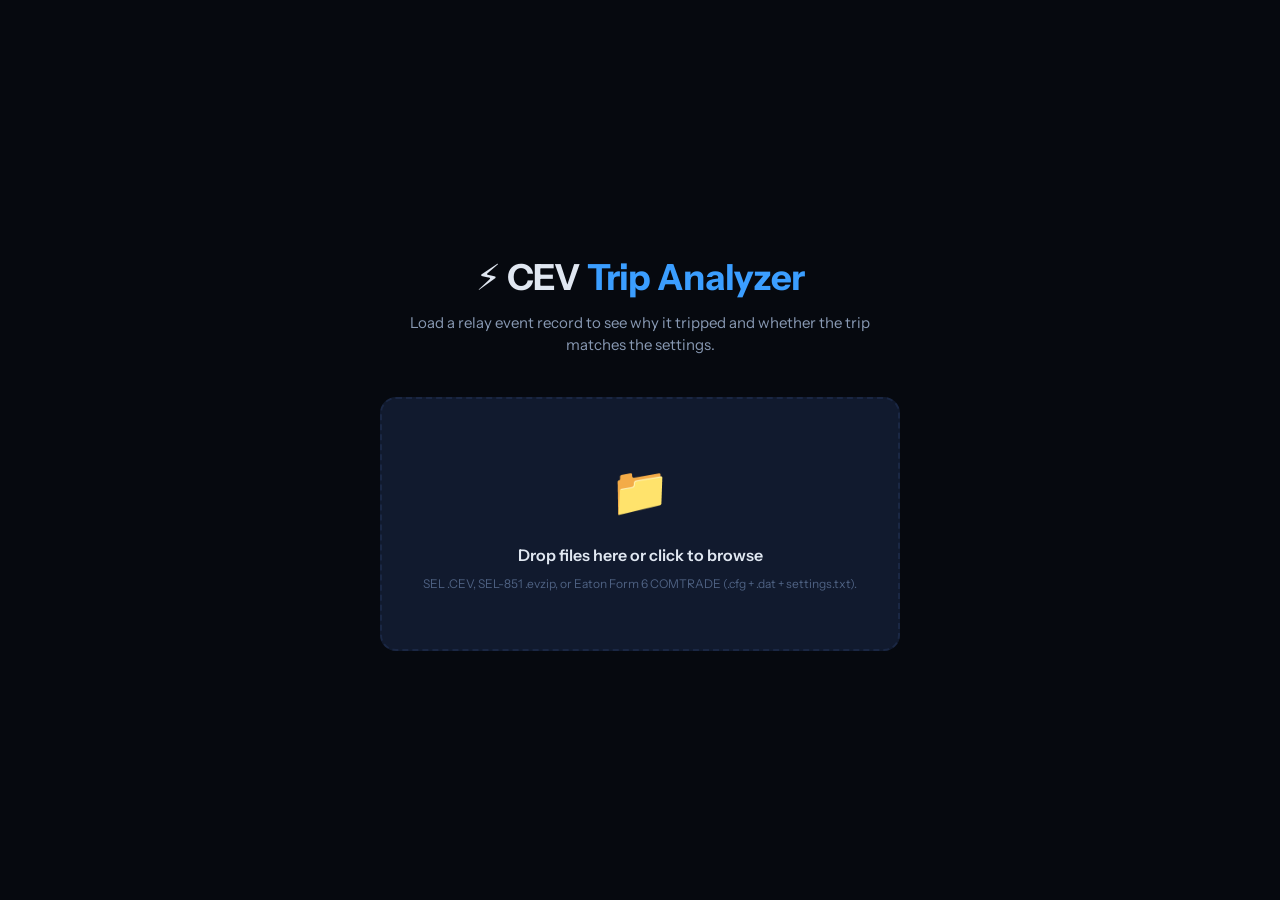
<file: index.html>
<!DOCTYPE html>
<html lang="en">
<head>
<meta charset="UTF-8">
<meta name="viewport" content="width=device-width, initial-scale=1.0">
<title>CEV Trip Analyzer</title>
<link href="https://fonts.googleapis.com/css2?family=DM+Mono:wght@300;400;500&family=Instrument+Sans:wght@400;500;600;700&display=swap" rel="stylesheet">
<link rel="stylesheet" href="css/styles.css?v=2026-10-28a">
</head>
<body>

<!-- Full-window drop overlay: shown for the entire duration of any file drag, no matter
     where over the page the cursor is. Catches drops that miss the drop-zone box. -->
<div id="drop-overlay">
  <div class="drop-overlay-inner">
    <div class="drop-overlay-icon">📂</div>
    <div class="drop-overlay-text">Drop anywhere to load</div>
    <div class="drop-overlay-sub">Analysis starts automatically</div>
  </div>
</div>

<!-- Upload Screen -->
<div id="upload-screen">
  <h1>⚡ CEV <span>Trip Analyzer</span></h1>
  <p class="subtitle">Load a relay event record to see why it tripped and whether the trip matches the settings.</p>
  <div class="drop-zone" id="dropZone">
    <div class="drop-icon">📁</div>
    <div class="drop-label">Drop files here or click to browse</div>
    <div class="drop-hint">SEL .CEV, SEL-851 .evzip, or Eaton Form 6 COMTRADE (.cfg + .dat + settings.txt).</div>
  </div>
  <input type="file" id="fileInput" accept=".cev,.CEV,.txt,.evzip,.EVZIP,.zip,.ZIP,.cfg,.CFG,.dat,.DAT,.hdr,.HDR" style="display:none" multiple>
  <div id="errorMsg" class="error-msg" style="display:none"></div>
  <button id="errorReportLink" class="btn btn-bug" style="display:none;margin:12px auto 0;" onclick="openBugReport()">🐞 Report this problem</button>
</div>

<!-- Analysis Screen -->
<div id="analysis-screen">
  <div class="top-bar">
    <div class="top-bar-left">
      <span class="logo">⚡</span>
      <div>
        <div class="top-bar-title">CEV Trip Analyzer</div>
        <div class="top-bar-meta" id="topBarMeta"></div>
      </div>
    </div>
    <div class="top-bar-right">
      <div style="text-align:right">
        <div id="topBarTimestamp" style="font-size:12px;color:var(--text-dim)"></div>
        <div id="topBarRatios" style="font-size:10px;color:var(--text-muted)"></div>
        <div id="topBarVPri" style="font-size:13px;font-weight:700;color:#5ac8fa"></div>
      </div>
      <button class="btn btn-bug" onclick="openBugReport()">🐞 Report a bug</button>
      <button class="btn" id="settingsBtn" style="display:none" onclick="openRelaySettings()" title="Open the relay settings from this record in a separate window, laid out as in SynchroWAVe">⚙️ Settings</button>
      <button class="btn" onclick="startTour()" title="Walk through how to read an event">Tour</button>
      <button class="btn" onclick="toggleHelp(true)">Help</button>
      <button class="btn" onclick="resetApp()">New Files</button>
    </div>
  </div>

  <!-- Bit detail modal — opened by clicking any relay-bit label -->
  <div id="bitModal" class="help-overlay" style="display:none" onclick="if(event.target===this) hideBitDetail()">
    <div class="help-modal" style="width:min(97vw, 1500px); max-width:none;">
      <div class="help-modal-header">
        <span id="bitModalTitle">Relay Bit</span>
        <button class="btn" onclick="hideBitDetail()">Close</button>
      </div>
      <div class="help-modal-body" id="bitModalBody"></div>
    </div>
  </div>

  <!-- Help modal -->
  <div id="helpModal" class="help-overlay" style="display:none" onclick="if(event.target===this) toggleHelp(false)">
    <div class="help-modal">
      <div class="help-modal-header">
        <span>How to Read This Tool</span>
        <button class="btn" onclick="toggleHelp(false)">Close</button>
      </div>
      <div class="help-tab-bar">
        <button class="help-tab active" data-helptab="quickstart" onclick="setHelpTab('quickstart')">&#129517; Quick Start</button>
        <button class="help-tab" data-helptab="diagram" onclick="setHelpTab('diagram')">&#129513; Logic Diagram</button>
        <button class="help-tab" data-helptab="tabs" onclick="setHelpTab('tabs')">&#128209; Analysis Tabs</button>
        <button class="help-tab" data-helptab="seq" onclick="setHelpTab('seq')">&#9889; Sequence Components</button>
        <button class="help-tab" data-helptab="faq" onclick="setHelpTab('faq')">&#10067; FAQ</button>
      </div>
      <div class="help-modal-body">

        <!-- ── Quick Start ── -->
        <div class="help-tab-panel active" id="helptab-quickstart">
          <p style="color:var(--text-muted);font-style:italic;">Results come from the relay's own record and settings.
          Confirm against the diagram and tabs before acting.</p>
          <p><button class="btn" onclick="startTour()">&#9654; Take the guided tour</button></p>
          <h3>Reading an event</h3>
          <ol>
            <li><b>Headline</b> — the likely trip cause.</li>
            <li><b>Logic diagram</b> — the trip path and any AND conditions.</li>
            <li><b>Flags</b> — easy-to-misread cases (internal-logic trip, breaker already open, failed VT/CT channel).</li>
            <li><b>Charts</b> — all share one time axis; trip and trigger markers line up.</li>
          </ol>
          <h3>Chart controls</h3>
          <ul>
            <li><b>Scroll</b> to zoom (all charts together).</li>
            <li><b>Click or drag</b> to place the cursor and read values on every chart.</li>
            <li><b>Drag</b> empty space to pan when zoomed. <b>Double-click</b> to reset.</li>
          </ul>
        </div>

        <!-- ── Logic Diagram ── -->
        <div class="help-tab-panel" id="helptab-diagram">
          <p>Reads left (first condition) to right (trip command).</p>
          <ul>
            <li><b>Green box</b> — true at the trip.</li>
            <li><b>Grey box</b> — false at the trip; shown only when needed to explain the result.</li>
            <li><b>Thick accent border</b> — an internal SV logic/timer variable. Hover for its equation; click for detail.</li>
            <li><b>Vertical bar across the input lines</b> — AND: all had to be true together.</li>
            <li><b>Lines that join and merge into one</b> — OR: one was enough. Paths that didn't happen are hidden.</li>
            <li><b>NOT / R_TRIG / F_TRIG</b> — negated, or counts only on the rising/falling edge.</li>
            <li><b>Red box on the right</b> — the trip command. A note below counts other trip conditions not involved.</li>
          </ul>
        </div>

        <!-- ── Analysis Tabs ── -->
        <div class="help-tab-panel" id="helptab-tabs">
          <h3>Start here</h3>
          <ul>
            <li><b>&#128737;&#65039; Protection</b> — overcurrent pickup, measured value, and multiple of pickup.</li>
            <li><b>&#129658; Diagnostics</b> — close readiness, close attempt, and sequence voltage vs. sequence current checks (CT wiring, grounding, open phase).</li>
            <li><b>&#128260; Reclosing</b> — whether the device comes back by itself, and what it waits on.</li>
            <li><b>&#128205; Event Timeline</b> — every bit change, in order, labeled.</li>
          </ul>
          <h3>Reference</h3>
          <ul>
            <li><b>&#128268; Voltages</b> — pre-fault vs. fault voltage, and voltage-element pickups vs. measured.</li>
            <li><b>&#12336;&#65039; Currents</b> — pre-fault vs. fault current per channel.</li>
            <li><b>&#128279; SV Logic</b> — SV timers/variables in the trip equation, with delays.</li>
            <li><b>&#128202; Frequency</b> — frequency-element pickups vs. measured.</li>
            <li><b>&#128203; Equations</b> — raw SELogic trip, fault, and reclose equations.</li>
          </ul>
          <h3>Settings window</h3>
          <p><b>&#9881;&#65039; Settings</b> in the top bar opens every relay setting in the record in its own window, by class and heading as in SynchroWAVe. Click an equation term to go to its setting.</p>
        </div>

        <!-- ── Sequence Components ── -->
        <div class="help-tab-panel" id="helptab-seq">
          <div id="seqExplainerSection"></div>
          <p>Sequence quantities are calculated from all three phases to show imbalance.</p>
          <ul>
            <li><b>Positive-sequence</b> — the normal, balanced part. A healthy system is almost all positive-sequence.</li>
            <li><b>Negative-sequence (V2, I2)</b> — imbalance between phases: single-phase fault, open conductor, blown fuse, or unbalanced load.</li>
            <li><b>Zero-sequence (3V0, 3I0)</b> — a component common to all three phases; points to a ground fault or neutral shift.</li>
          </ul>
          <div style="margin:14px 0;">
          <svg viewBox="0 0 560 508" style="width:100%;max-width:560px;background:var(--bg2);border-radius:8px;">
    <text x="10" y="18" font-size="11" fill="var(--text-dim)" font-weight="600">BALANCED — equal and evenly spaced; VA+VB+VC = 0</text>
    <g transform="translate(10,26)">
    <line x1="0" y1="45" x2="520" y2="45" stroke="var(--card-border)" stroke-width="1"/>
    <polyline points="0.0,45.0 6.5,39.5 13.0,34.2 19.5,29.1 26.0,24.4 32.5,20.3 39.0,16.7 45.5,13.8 52.0,11.7 58.5,10.4 65.0,10.0 71.5,10.4 78.0,11.7 84.5,13.8 91.0,16.7 97.5,20.3 104.0,24.4 110.5,29.1 117.0,34.2 123.5,39.5 130.0,45.0 136.5,50.5 143.0,55.8 149.5,60.9 156.0,65.6 162.5,69.7 169.0,73.3 175.5,76.2 182.0,78.3 188.5,79.6 195.0,80.0 201.5,79.6 208.0,78.3 214.5,76.2 221.0,73.3 227.5,69.7 234.0,65.6 240.5,60.9 247.0,55.8 253.5,50.5 260.0,45.0 266.5,39.5 273.0,34.2 279.5,29.1 286.0,24.4 292.5,20.3 299.0,16.7 305.5,13.8 312.0,11.7 318.5,10.4 325.0,10.0 331.5,10.4 338.0,11.7 344.5,13.8 351.0,16.7 357.5,20.3 364.0,24.4 370.5,29.1 377.0,34.2 383.5,39.5 390.0,45.0 396.5,50.5 403.0,55.8 409.5,60.9 416.0,65.6 422.5,69.7 429.0,73.3 435.5,76.2 442.0,78.3 448.5,79.6 455.0,80.0 461.5,79.6 468.0,78.3 474.5,76.2 481.0,73.3 487.5,69.7 494.0,65.6 500.5,60.9 507.0,55.8 513.5,50.5 520.0,45.0" fill="none" stroke="#ef4444" stroke-width="1.8"/>
    <polyline points="0.0,75.3 6.5,77.7 13.0,79.2 19.5,80.0 26.0,79.8 32.5,78.8 39.0,77.0 45.5,74.4 52.0,71.0 58.5,67.0 65.0,62.5 71.5,57.5 78.0,52.3 84.5,46.8 91.0,41.3 97.5,35.9 104.0,30.8 110.5,25.9 117.0,21.6 123.5,17.8 130.0,14.7 136.5,12.3 143.0,10.8 149.5,10.0 156.0,10.2 162.5,11.2 169.0,13.0 175.5,15.6 182.0,19.0 188.5,23.0 195.0,27.5 201.5,32.5 208.0,37.7 214.5,43.2 221.0,48.7 227.5,54.1 234.0,59.2 240.5,64.1 247.0,68.4 253.5,72.2 260.0,75.3 266.5,77.7 273.0,79.2 279.5,80.0 286.0,79.8 292.5,78.8 299.0,77.0 305.5,74.4 312.0,71.0 318.5,67.0 325.0,62.5 331.5,57.5 338.0,52.3 344.5,46.8 351.0,41.3 357.5,35.9 364.0,30.8 370.5,25.9 377.0,21.6 383.5,17.8 390.0,14.7 396.5,12.3 403.0,10.8 409.5,10.0 416.0,10.2 422.5,11.2 429.0,13.0 435.5,15.6 442.0,19.0 448.5,23.0 455.0,27.5 461.5,32.5 468.0,37.7 474.5,43.2 481.0,48.7 487.5,54.1 494.0,59.2 500.5,64.1 507.0,68.4 513.5,72.2 520.0,75.3" fill="none" stroke="#3b82f6" stroke-width="1.8"/>
    <polyline points="0.0,14.7 6.5,17.8 13.0,21.6 19.5,25.9 26.0,30.8 32.5,35.9 39.0,41.3 45.5,46.8 52.0,52.3 58.5,57.5 65.0,62.5 71.5,67.0 78.0,71.0 84.5,74.4 91.0,77.0 97.5,78.8 104.0,79.8 110.5,80.0 117.0,79.2 123.5,77.7 130.0,75.3 136.5,72.2 143.0,68.4 149.5,64.1 156.0,59.2 162.5,54.1 169.0,48.7 175.5,43.2 182.0,37.7 188.5,32.5 195.0,27.5 201.5,23.0 208.0,19.0 214.5,15.6 221.0,13.0 227.5,11.2 234.0,10.2 240.5,10.0 247.0,10.8 253.5,12.3 260.0,14.7 266.5,17.8 273.0,21.6 279.5,25.9 286.0,30.8 292.5,35.9 299.0,41.3 305.5,46.8 312.0,52.3 318.5,57.5 325.0,62.5 331.5,67.0 338.0,71.0 344.5,74.4 351.0,77.0 357.5,78.8 364.0,79.8 370.5,80.0 377.0,79.2 383.5,77.7 390.0,75.3 396.5,72.2 403.0,68.4 409.5,64.1 416.0,59.2 422.5,54.1 429.0,48.7 435.5,43.2 442.0,37.7 448.5,32.5 455.0,27.5 461.5,23.0 468.0,19.0 474.5,15.6 481.0,13.0 487.5,11.2 494.0,10.2 500.5,10.0 507.0,10.8 513.5,12.3 520.0,14.7" fill="none" stroke="#22c55e" stroke-width="1.8"/>
    </g>
    <text x="10" y="146" font-size="11" fill="var(--text-dim)" font-weight="600">UNBALANCED — one phase sags</text>
    <g transform="translate(10,154)">
    <line x1="0" y1="45" x2="520" y2="45" stroke="var(--card-border)" stroke-width="1"/>
    <polyline points="0.0,45.0 6.5,42.7 13.0,40.4 19.5,38.2 26.0,36.2 32.5,34.4 39.0,32.9 45.5,31.6 52.0,30.7 58.5,30.2 65.0,30.0 71.5,30.2 78.0,30.7 84.5,31.6 91.0,32.9 97.5,34.4 104.0,36.2 110.5,38.2 117.0,40.4 123.5,42.7 130.0,45.0 136.5,47.3 143.0,49.6 149.5,51.8 156.0,53.8 162.5,55.6 169.0,57.1 175.5,58.4 182.0,59.3 188.5,59.8 195.0,60.0 201.5,59.8 208.0,59.3 214.5,58.4 221.0,57.1 227.5,55.6 234.0,53.8 240.5,51.8 247.0,49.6 253.5,47.3 260.0,45.0 266.5,42.7 273.0,40.4 279.5,38.2 286.0,36.2 292.5,34.4 299.0,32.9 305.5,31.6 312.0,30.7 318.5,30.2 325.0,30.0 331.5,30.2 338.0,30.7 344.5,31.6 351.0,32.9 357.5,34.4 364.0,36.2 370.5,38.2 377.0,40.4 383.5,42.7 390.0,45.0 396.5,47.3 403.0,49.6 409.5,51.8 416.0,53.8 422.5,55.6 429.0,57.1 435.5,58.4 442.0,59.3 448.5,59.8 455.0,60.0 461.5,59.8 468.0,59.3 474.5,58.4 481.0,57.1 487.5,55.6 494.0,53.8 500.5,51.8 507.0,49.6 513.5,47.3 520.0,45.0" fill="none" stroke="#ef4444" stroke-width="1.8"/>
    <polyline points="0.0,75.3 6.5,77.7 13.0,79.2 19.5,80.0 26.0,79.8 32.5,78.8 39.0,77.0 45.5,74.4 52.0,71.0 58.5,67.0 65.0,62.5 71.5,57.5 78.0,52.3 84.5,46.8 91.0,41.3 97.5,35.9 104.0,30.8 110.5,25.9 117.0,21.6 123.5,17.8 130.0,14.7 136.5,12.3 143.0,10.8 149.5,10.0 156.0,10.2 162.5,11.2 169.0,13.0 175.5,15.6 182.0,19.0 188.5,23.0 195.0,27.5 201.5,32.5 208.0,37.7 214.5,43.2 221.0,48.7 227.5,54.1 234.0,59.2 240.5,64.1 247.0,68.4 253.5,72.2 260.0,75.3 266.5,77.7 273.0,79.2 279.5,80.0 286.0,79.8 292.5,78.8 299.0,77.0 305.5,74.4 312.0,71.0 318.5,67.0 325.0,62.5 331.5,57.5 338.0,52.3 344.5,46.8 351.0,41.3 357.5,35.9 364.0,30.8 370.5,25.9 377.0,21.6 383.5,17.8 390.0,14.7 396.5,12.3 403.0,10.8 409.5,10.0 416.0,10.2 422.5,11.2 429.0,13.0 435.5,15.6 442.0,19.0 448.5,23.0 455.0,27.5 461.5,32.5 468.0,37.7 474.5,43.2 481.0,48.7 487.5,54.1 494.0,59.2 500.5,64.1 507.0,68.4 513.5,72.2 520.0,75.3" fill="none" stroke="#3b82f6" stroke-width="1.8"/>
    <polyline points="0.0,14.7 6.5,17.8 13.0,21.6 19.5,25.9 26.0,30.8 32.5,35.9 39.0,41.3 45.5,46.8 52.0,52.3 58.5,57.5 65.0,62.5 71.5,67.0 78.0,71.0 84.5,74.4 91.0,77.0 97.5,78.8 104.0,79.8 110.5,80.0 117.0,79.2 123.5,77.7 130.0,75.3 136.5,72.2 143.0,68.4 149.5,64.1 156.0,59.2 162.5,54.1 169.0,48.7 175.5,43.2 182.0,37.7 188.5,32.5 195.0,27.5 201.5,23.0 208.0,19.0 214.5,15.6 221.0,13.0 227.5,11.2 234.0,10.2 240.5,10.0 247.0,10.8 253.5,12.3 260.0,14.7 266.5,17.8 273.0,21.6 279.5,25.9 286.0,30.8 292.5,35.9 299.0,41.3 305.5,46.8 312.0,52.3 318.5,57.5 325.0,62.5 331.5,67.0 338.0,71.0 344.5,74.4 351.0,77.0 357.5,78.8 364.0,79.8 370.5,80.0 377.0,79.2 383.5,77.7 390.0,75.3 396.5,72.2 403.0,68.4 409.5,64.1 416.0,59.2 422.5,54.1 429.0,48.7 435.5,43.2 442.0,37.7 448.5,32.5 455.0,27.5 461.5,23.0 468.0,19.0 474.5,15.6 481.0,13.0 487.5,11.2 494.0,10.2 500.5,10.0 507.0,10.8 513.5,12.3 520.0,14.7" fill="none" stroke="#22c55e" stroke-width="1.8"/>
    <text x="0" y="10" font-size="9" fill="#ef4444">VA sags — VB and VC unchanged</text>
    </g>
    <text x="10" y="258" font-size="9" fill="var(--text-muted)">This imbalance shows up as negative-sequence (V2).</text>
    <text x="10" y="300" font-size="11" fill="var(--text-dim)" font-weight="600">GROUND FAULT / NEUTRAL SHIFT — common component in all three phases</text>
    <g transform="translate(10,308)">
    <line x1="0" y1="45" x2="520" y2="45" stroke="var(--card-border)" stroke-width="1"/>
    <polyline points="0.0,45.0 6.5,38.0 13.0,31.1 19.5,24.6 26.0,18.5 32.5,13.2 39.0,8.6 45.5,4.9 52.0,2.2 58.5,0.6 65.0,0.0 71.5,0.6 78.0,2.2 84.5,4.9 91.0,8.6 97.5,13.2 104.0,18.5 110.5,24.6 117.0,31.1 123.5,38.0 130.0,45.0 136.5,52.0 143.0,58.9 149.5,65.4 156.0,71.5 162.5,76.8 169.0,81.4 175.5,85.1 182.0,87.8 188.5,89.4 195.0,90.0 201.5,89.4 208.0,87.8 214.5,85.1 221.0,81.4 227.5,76.8 234.0,71.5 240.5,65.4 247.0,58.9 253.5,52.0 260.0,45.0 266.5,38.0 273.0,31.1 279.5,24.6 286.0,18.5 292.5,13.2 299.0,8.6 305.5,4.9 312.0,2.2 318.5,0.6 325.0,0.0 331.5,0.6 338.0,2.2 344.5,4.9 351.0,8.6 357.5,13.2 364.0,18.5 370.5,24.6 377.0,31.1 383.5,38.0 390.0,45.0 396.5,52.0 403.0,58.9 409.5,65.4 416.0,71.5 422.5,76.8 429.0,81.4 435.5,85.1 442.0,87.8 448.5,89.4 455.0,90.0 461.5,89.4 468.0,87.8 474.5,85.1 481.0,81.4 487.5,76.8 494.0,71.5 500.5,65.4 507.0,58.9 513.5,52.0 520.0,45.0" fill="none" stroke="#ef4444" stroke-width="1.8"/>
    <polyline points="0.0,75.3 6.5,76.1 13.0,76.1 19.5,75.4 26.0,73.9 32.5,71.7 39.0,68.9 45.5,65.4 52.0,61.5 58.5,57.1 65.0,52.5 71.5,47.7 78.0,42.8 84.5,37.9 91.0,33.3 97.5,28.9 104.0,24.9 110.5,21.4 117.0,18.5 123.5,16.2 130.0,14.7 136.5,13.9 143.0,13.9 149.5,14.6 156.0,16.1 162.5,18.3 169.0,21.1 175.5,24.6 182.0,28.5 188.5,32.9 195.0,37.5 201.5,42.3 208.0,47.2 214.5,52.1 221.0,56.7 227.5,61.1 234.0,65.1 240.5,68.6 247.0,71.5 253.5,73.8 260.0,75.3 266.5,76.1 273.0,76.1 279.5,75.4 286.0,73.9 292.5,71.7 299.0,68.9 305.5,65.4 312.0,61.5 318.5,57.1 325.0,52.5 331.5,47.7 338.0,42.8 344.5,37.9 351.0,33.3 357.5,28.9 364.0,24.9 370.5,21.4 377.0,18.5 383.5,16.2 390.0,14.7 396.5,13.9 403.0,13.9 409.5,14.6 416.0,16.1 422.5,18.3 429.0,21.1 435.5,24.6 442.0,28.5 448.5,32.9 455.0,37.5 461.5,42.3 468.0,47.2 474.5,52.1 481.0,56.7 487.5,61.1 494.0,65.1 500.5,68.6 507.0,71.5 513.5,73.8 520.0,75.3" fill="none" stroke="#3b82f6" stroke-width="1.8"/>
    <polyline points="0.0,14.7 6.5,16.2 13.0,18.5 19.5,21.4 26.0,24.9 32.5,28.9 39.0,33.3 45.5,37.9 52.0,42.8 58.5,47.7 65.0,52.5 71.5,57.1 78.0,61.5 84.5,65.4 91.0,68.9 97.5,71.7 104.0,73.9 110.5,75.4 117.0,76.1 123.5,76.1 130.0,75.3 136.5,73.8 143.0,71.5 149.5,68.6 156.0,65.1 162.5,61.1 169.0,56.7 175.5,52.1 182.0,47.2 188.5,42.3 195.0,37.5 201.5,32.9 208.0,28.5 214.5,24.6 221.0,21.1 227.5,18.3 234.0,16.1 240.5,14.6 247.0,13.9 253.5,13.9 260.0,14.7 266.5,16.2 273.0,18.5 279.5,21.4 286.0,24.9 292.5,28.9 299.0,33.3 305.5,37.9 312.0,42.8 318.5,47.7 325.0,52.5 331.5,57.1 338.0,61.5 344.5,65.4 351.0,68.9 357.5,71.7 364.0,73.9 370.5,75.4 377.0,76.1 383.5,76.1 390.0,75.3 396.5,73.8 403.0,71.5 409.5,68.6 416.0,65.1 422.5,61.1 429.0,56.7 435.5,52.1 442.0,47.2 448.5,42.3 455.0,37.5 461.5,32.9 468.0,28.5 474.5,24.6 481.0,21.1 487.5,18.3 494.0,16.1 500.5,14.6 507.0,13.9 513.5,13.9 520.0,14.7" fill="none" stroke="#22c55e" stroke-width="1.8"/>
    </g>
    <g transform="translate(10,408)">
    <line x1="0" y1="38" x2="520" y2="38" stroke="var(--card-border)" stroke-width="1"/>
    <polyline points="0.0,38.0 6.5,33.3 13.0,28.7 19.5,24.4 26.0,20.4 32.5,16.8 39.0,13.7 45.5,11.3 52.0,9.5 58.5,8.4 65.0,8.0 71.5,8.4 78.0,9.5 84.5,11.3 91.0,13.7 97.5,16.8 104.0,20.4 110.5,24.4 117.0,28.7 123.5,33.3 130.0,38.0 136.5,42.7 143.0,47.3 149.5,51.6 156.0,55.6 162.5,59.2 169.0,62.3 175.5,64.7 182.0,66.5 188.5,67.6 195.0,68.0 201.5,67.6 208.0,66.5 214.5,64.7 221.0,62.3 227.5,59.2 234.0,55.6 240.5,51.6 247.0,47.3 253.5,42.7 260.0,38.0 266.5,33.3 273.0,28.7 279.5,24.4 286.0,20.4 292.5,16.8 299.0,13.7 305.5,11.3 312.0,9.5 318.5,8.4 325.0,8.0 331.5,8.4 338.0,9.5 344.5,11.3 351.0,13.7 357.5,16.8 364.0,20.4 370.5,24.4 377.0,28.7 383.5,33.3 390.0,38.0 396.5,42.7 403.0,47.3 409.5,51.6 416.0,55.6 422.5,59.2 429.0,62.3 435.5,64.7 442.0,66.5 448.5,67.6 455.0,68.0 461.5,67.6 468.0,66.5 474.5,64.7 481.0,62.3 487.5,59.2 494.0,55.6 500.5,51.6 507.0,47.3 513.5,42.7 520.0,38.0" fill="none" stroke="#eab308" stroke-width="2" stroke-dasharray="3,2"/>
    <text x="0" y="84" font-size="9" fill="#eab308">VA+VB+VC no longer cancels — the leftover is 3V0</text>
    </g>
    </svg>
          </div>
          <p><b>In practice:</b> a sequence trip means imbalance, not its cause. Elevated phase current
          with it suggests a real fault; little current change suggests a sensing issue, remote
          disturbance, or inverter response. See the <b>Diagnostics</b> tab.</p>
        </div>

        <!-- ── FAQ ── -->
        <div class="help-tab-panel" id="helptab-faq">
          <p><b>Should I act on a diagnostic flag?</b><br>
          Flags mark something worth a closer look; they don't prescribe an action.</p>
          <p><b>Can the headline cause be wrong?</b><br>
          Yes — if settings are incomplete or the event spans several records. Check the
          <b>Equations</b> tab against the relay settings.</p>
          <p><b>Why are some diagram boxes false?</b><br>
          They're needed to explain the result, e.g. the other side of an AND or NOT.</p>
          <p><b>What does "sequence" mean in a trip cause (59Q, 51G, 3V0&#8230;)?</b><br>
          See the <span class="zoom-badge" onclick="setHelpTab('seq')">Sequence Components tab &#8594;</span></p>
        </div>

      </div>
    </div>
  </div>

  <!-- Event Selector (shown when multiple files loaded) -->
  <div id="eventSelector" style="display:none; background:var(--bg2); border-bottom:1px solid var(--card-border); padding:8px 16px;"></div>

  <!-- Trip Cause Banner -->
  <div class="trip-banner" id="tripBanner"></div>

  <!-- Site Notes: this site's past trips, and whether this event was sent there -->
  <div id="siteNotesBar" class="sn-bar" style="display:none"></div>

  <!-- Tabs -->
  <div class="tab-bar" id="tabBar"></div>

  <!-- Content -->
  <div class="content" id="contentArea"></div>
</div>

<script src="js/tooltips.js?v=2026-10-28a"></script>
<script src="js/parse-cev.js?v=2026-10-28a"></script>
<script src="js/ored-aggregates.js?v=2026-10-28a"></script>
<script src="js/analyze-trip-margin.js?v=2026-10-28a"></script>
<script src="js/analyze-cev.js?v=2026-10-28a"></script>
<script src="js/analyze-reclose.js?v=2026-10-28a"></script>
<script src="js/analyze-custom-close.js?v=2026-10-28a"></script>
<script src="js/analyze-close-attempt.js?v=2026-10-28a"></script>
<script src="js/analyze-close-readiness.js?v=2026-10-28a"></script>
<script src="js/logic-tree-panel.js?v=2026-10-28a"></script>
<script src="js/banner.js?v=2026-10-28a"></script>
<script src="js/signal-processing.js?v=2026-10-28a"></script>
<script src="js/magnitude-charts.js?v=2026-10-28a"></script>
<script src="js/chart-state-and-playback.js?v=2026-10-28a"></script>
<script src="js/gif-export-main.js?v=2026-10-28a"></script>
<script src="js/chart-rendering.js?v=2026-10-28a"></script>
<script src="js/analog-picker.js?v=2026-10-28a"></script>
<script src="js/consistency-panel.js?v=2026-10-28a"></script>
<script src="js/logic-graph-model.js?v=2026-10-28a"></script>
<script src="js/logic-graph-render.js?v=2026-10-28a"></script>
<script src="js/app-shell.js?v=2026-10-28a"></script>
<script src="js/parse-form6.js?v=2026-10-28a"></script>
<script src="js/form6-ui.js?v=2026-10-28a"></script>
<script src="js/parse-sel851.js?v=2026-10-28a"></script>
<script src="js/analyze-sel851.js?v=2026-10-28a"></script>
<script src="js/sel851-ui.js?v=2026-10-28a"></script>
<script src="js/file-loading.js?v=2026-10-28a"></script>
<script src="js/event-selector-and-help.js?v=2026-10-28a"></script>
<script src="js/logic-graph-svg.js?v=2026-10-28a"></script>
<script src="js/logic-graph-playback.js?v=2026-10-28a"></script>
<script src="js/gif-export.js?v=2026-10-28a"></script>
<script src="js/canvas-export.js?v=2026-10-28a"></script>
<script src="js/bit-detail-modal.js?v=2026-10-28a"></script>
<script src="js/bug-report.js?v=2026-10-28a"></script>
<script src="js/walkthrough.js?v=2026-10-28a"></script>
<script src="js/trip-measurements.js?v=2026-10-28a"></script>
<script src="js/measured-panel.js?v=2026-10-28a"></script>
<script src="js/site-notes-link.js?v=2026-10-28a"></script>
<script src="js/settings-window.js?v=2026-10-28a"></script>
<script src="js/main.js?v=2026-10-28a"></script>
</body>
</html>
</file>
<file: css/styles.css>
:root {
  --bg: #06090f;
  --bg2: #0c1220;
  --card: #111a2e;
  --card-border: #1a2744;
  --accent: #3b9eff;
  --accent-dim: #0d2847;
  --green: #34d399;
  --green-dim: #0a2e1f;
  --red: #f87171;
  --red-dim: #3b1111;
  --yellow: #fbbf24;
  --yellow-dim: #3b2a06;
  --orange: #fb923c;
  --text: #e0e7f1;
  --text-dim: #8899b3;
  --text-muted: #4e6182;
  --mono: 'DM Mono', 'Consolas', 'Fira Code', monospace;
  --sans: 'Instrument Sans', 'Segoe UI', system-ui, sans-serif;
}

* { margin: 0; padding: 0; box-sizing: border-box; }

body {
  font-family: var(--sans);
  background: var(--bg);
  color: var(--text);
  min-height: 100vh;
  line-height: 1.5;
}

/* ── Scrollbar ── */
::-webkit-scrollbar { width: 6px; height: 6px; }
::-webkit-scrollbar-track { background: var(--bg2); }
::-webkit-scrollbar-thumb { background: var(--card-border); border-radius: 3px; }

/* ── Upload Screen ── */
#upload-screen {
  display: flex;
  flex-direction: column;
  align-items: center;
  justify-content: center;
  min-height: 100vh;
  padding: 32px;
  animation: fadeIn 0.6s ease;
}

@keyframes fadeIn { from { opacity: 0; transform: translateY(12px); } to { opacity: 1; transform: none; } }

#upload-screen h1 {
  font-size: 36px;
  font-weight: 700;
  letter-spacing: -0.02em;
  margin-bottom: 8px;
}

#upload-screen h1 span { color: var(--accent); }

.subtitle { color: var(--text-dim); font-size: 15px; margin-bottom: 40px; text-align: center; max-width: 500px; }

.drop-zone {
  width: 100%;
  max-width: 520px;
  border: 2px dashed var(--card-border);
  border-radius: 16px;
  padding: 56px 32px;
  text-align: center;
  cursor: pointer;
  transition: all 0.25s;
  background: var(--card);
  position: relative;
  overflow: hidden;
}
.drop-zone::before {
  content: '';
  position: absolute;
  inset: 0;
  background: radial-gradient(ellipse at center, var(--accent-dim) 0%, transparent 70%);
  opacity: 0;
  transition: opacity 0.3s;
}
.drop-zone:hover::before, .drop-zone.dragover::before { opacity: 1; }
.drop-zone:hover, .drop-zone.dragover {
  border-color: var(--accent);
  transform: translateY(-2px);
}

.drop-icon { font-size: 48px; margin-bottom: 16px; position: relative; }
.drop-label { font-weight: 600; font-size: 16px; position: relative; }
.drop-hint { font-size: 12px; color: var(--text-muted); margin-top: 8px; position: relative; }

/* ── Whole-window drop overlay ──
   The drop zone box is a visual affordance, but the *functional* drop target is the
   entire browser window. Without a page-wide dragover/drop handler, missing the box by
   even a pixel lets the browser fall through to its default behavior — opening or
   downloading the raw file — which is exactly what was happening. This overlay gives
   clear full-screen feedback that a drop anywhere on the page will be caught. */
#drop-overlay {
  display: none;
  position: fixed;
  inset: 0;
  z-index: 9999;
  background: rgba(6, 9, 15, 0.88);
  backdrop-filter: blur(2px);
  align-items: center;
  justify-content: center;
  pointer-events: none;
}
body.dragging-file #drop-overlay { display: flex; }
.drop-overlay-inner {
  border: 3px dashed var(--accent);
  border-radius: 20px;
  padding: 64px 96px;
  text-align: center;
  background: var(--accent-dim);
}
.drop-overlay-icon { font-size: 56px; margin-bottom: 12px; }
.drop-overlay-text { font-size: 20px; font-weight: 700; color: var(--text); }
.drop-overlay-sub { font-size: 13px; color: var(--text-dim); margin-top: 6px; }

.error-msg {
  margin-top: 20px;
  padding: 12px 20px;
  background: var(--red-dim);
  border: 1px solid #7f1d1d;
  border-radius: 8px;
  color: var(--red);
  font-size: 13px;
  max-width: 520px;
}

/* ── Analysis Screen ── */
#analysis-screen { display: none; }

.top-bar {
  background: var(--bg2);
  border-bottom: 1px solid var(--card-border);
  padding: 12px 24px;
  display: flex;
  align-items: center;
  justify-content: space-between;
  flex-wrap: wrap;
  gap: 12px;
  position: sticky;
  top: 0;
  z-index: 100;
}

.top-bar-left { display: flex; align-items: center; gap: 14px; }
.top-bar-left .logo { font-size: 22px; }
.top-bar-title { font-size: 16px; font-weight: 700; }
.top-bar-meta { font-size: 15px; color: var(--text-dim); }

.top-bar-right { display: flex; align-items: center; gap: 12px; }

.btn {
  background: var(--accent-dim);
  color: var(--accent);
  border: 1px solid var(--accent)33;
  border-radius: 6px;
  padding: 6px 16px;
  font-size: 12px;
  font-weight: 600;
  cursor: pointer;
  font-family: var(--sans);
  transition: all 0.15s;
}
.btn:hover { background: var(--accent); color: var(--bg); }
.btn-bug { background: var(--orange); color: var(--bg); border-color: var(--orange); }
.btn-bug:hover { background: var(--yellow); border-color: var(--yellow); color: var(--bg); }
.btn-bug:disabled { opacity: 0.6; cursor: wait; }
.bug-label { display: block; margin: 12px 0 4px; font-size: 12px; font-weight: 600; color: var(--text); }
.bug-label:first-child { margin-top: 0; }
.bug-input {
  width: 100%; box-sizing: border-box; resize: vertical;
  background: var(--bg2); color: var(--text); border: 1px solid var(--card-border); border-radius: 6px;
  padding: 8px 10px; font-family: var(--sans); font-size: 13px; line-height: 1.5;
}
.bug-input:focus { outline: none; border-color: var(--accent); }

/* ── Trip Cause Banner ── */
.trip-banner {
  background: linear-gradient(135deg, #1a0505 0%, #2d0a0a 50%, #1a0505 100%);
  border: 1px solid #5c1a1a;
  border-radius: 12px;
  padding: 28px 28px 24px;
  margin: 20px 24px 0;
  position: relative;
  overflow: hidden;
}
.trip-banner::before {
  content: '';
  position: absolute;
  top: -50%;
  right: -20%;
  width: 300px;
  height: 300px;
  background: radial-gradient(circle, rgba(248,113,113,0.08) 0%, transparent 70%);
  pointer-events: none;
}

.trip-banner-header {
  display: flex;
  align-items: center;
  gap: 12px;
  margin-bottom: 16px;
}
.trip-banner-icon {
  width: 44px;
  height: 44px;
  border-radius: 10px;
  background: var(--red-dim);
  border: 1px solid #5c1a1a;
  display: flex;
  align-items: center;
  justify-content: center;
  font-size: 22px;
}
.trip-banner-label {
  font-size: 11px;
  font-weight: 600;
  letter-spacing: 0.12em;
  text-transform: uppercase;
  color: var(--red);
}
.trip-banner-cause {
  font-size: 22px;
  font-weight: 700;
  color: #fca5a5;
  letter-spacing: -0.01em;
}

/* ── Event Report variant — a deliberate, non-trip recording, not a fault condition ──
   Reusing the red "something went wrong" treatment for an ER-triggered (no trip) event
   would misrepresent it: the relay chose not to operate. This variant swaps in a calmer
   blue/neutral palette so the banner's visual weight matches what actually happened. */
.trip-banner.event-report {
  background: linear-gradient(135deg, #05121a 0%, #0a2233 50%, #05121a 100%);
  border-color: #1a4a5c;
}
.trip-banner.event-report::before {
  background: radial-gradient(circle, rgba(59,158,255,0.08) 0%, transparent 70%);
}
.trip-banner.event-report .trip-banner-icon {
  background: var(--accent-dim);
  border-color: #1a4a5c;
}
.trip-banner.event-report .trip-banner-label { color: var(--accent); }
.trip-banner.event-report .trip-banner-cause { color: #93c5fd; }
.trip-banner.event-report .seq-node.active {
  border-color: var(--accent);
  background: var(--accent-dim);
  box-shadow: 0 0 20px rgba(59,158,255,0.1);
}
.trip-banner.event-report .seq-node.active .seq-node-label { color: var(--accent); }

/* ── Banner mini waveform charts — full-width row beneath the main content ──
   Previously a narrow side column; moved below so each panel gets the full banner
   width, and so all three panels share literally the same rendered width (avoiding
   the margin/alignment mismatch a narrower shared-row layout was prone to). */
.trip-banner-layout {
  display: flex;
  flex-direction: column;
}
.trip-banner-main {
  width: 100%;
}
.trip-banner-charts {
  display: flex;
  flex-direction: column;
  gap: 12px;
  margin-top: 20px;
  width: 100%;
}
.banner-mini-chart {
  background: var(--card);
  border: 1px solid var(--card-border);
  border-radius: 8px;
  padding: 10px 12px 8px;
  width: 100%;
}
.banner-mini-chart-title {
  font-size: 11px;
  font-weight: 600;
  letter-spacing: 0.05em;
  text-transform: uppercase;
  color: var(--text-dim);
  margin-bottom: 4px;
}
.chart-svg-slot {
  cursor: default;
  user-select: none;
}
.help-overlay {
  position: fixed; inset: 0; background: rgba(0,0,0,0.6);
  z-index: 2000; display: flex; align-items: center; justify-content: center;
}
.help-modal {
  background: var(--card); border: 1px solid var(--card-border); border-radius: 10px;
  max-width: 720px; width: 90%; max-height: 85vh; overflow-y: auto;
  display: flex; flex-direction: column;
}
.help-modal-header {
  display: flex; justify-content: space-between; align-items: center;
  padding: 16px 20px; border-bottom: 1px solid var(--card-border);
  font-size: 15px; font-weight: 700; position: sticky; top: 0; background: var(--card);
  flex: 0 0 auto;
}
.help-tab-bar {
  display: flex; gap: 0; border-bottom: 1px solid var(--card-border);
  background: var(--bg2); overflow-x: auto; padding: 0 12px; flex: 0 0 auto;
}
.help-tab {
  background: transparent; border: none; border-bottom: 2px solid transparent;
  padding: 10px 14px; color: var(--text-muted); font-size: 12px; font-weight: 600;
  font-family: var(--sans); cursor: pointer; white-space: nowrap; transition: all 0.15s;
}
.help-tab:hover { color: var(--text-dim); }
.help-tab.active { color: var(--accent); border-bottom-color: var(--accent); }
.help-tab-panel { display: none; }
.help-tab-panel.active { display: block; animation: fadeIn 0.3s ease; }
.help-modal-body { padding: 20px; font-size: 13px; line-height: 1.6; color: var(--text-dim); overflow-y: auto; flex: 1 1 auto; }
.help-modal-body h3 { color: var(--text); font-size: 14px; margin: 18px 0 8px; }
.help-modal-body h3:first-child { margin-top: 0; }
.help-modal-body ul, .help-modal-body ol { padding-left: 20px; margin: 6px 0; }
.help-modal-body li { margin-bottom: 8px; }
.help-modal-body b { color: var(--text); }
.zoom-hint {
  font-size: 9px;
  font-weight: 400;
  text-transform: none;
  letter-spacing: normal;
  color: var(--text-muted);
  opacity: 0.75;
}
.zoom-badge {
  font-size: 9px;
  font-weight: 600;
  text-transform: none;
  letter-spacing: normal;
  color: var(--accent);
  cursor: pointer;
  border-bottom: 1px dotted var(--accent);
}
.zoom-badge:hover { color: var(--text); border-bottom-color: var(--text); }

/* ── Trip Sequence ── */
.trip-sequence {
  display: flex;
  flex-wrap: wrap;
  gap: 0;
  align-items: stretch;
  margin: 20px 0 0;
}
.seq-step {
  display: flex;
  align-items: center;
  gap: 0;
}
.seq-node {
  background: var(--card);
  border: 1px solid var(--card-border);
  border-radius: 8px;
  padding: 10px 14px;
  text-align: center;
  min-width: 80px;
  position: relative;
}
.seq-node.active {
  border-color: var(--red);
  background: var(--red-dim);
  box-shadow: 0 0 20px rgba(248,113,113,0.1);
}
.seq-node-label {
  font-family: var(--mono);
  font-size: 13px;
  font-weight: 500;
  color: var(--accent);
}
.seq-node.active .seq-node-label { color: var(--red); }
.seq-node-desc {
  font-size: 10px;
  color: var(--text-muted);
  margin-top: 3px;
  white-space: nowrap;
}
.seq-arrow {
  color: var(--text-muted);
  font-size: 18px;
  padding: 0 6px;
  flex-shrink: 0;
}

/* ── Branching logic tree (left-to-right causal diagram) ── */
.logic-tree-block {
  margin: 14px 0;
  padding: 12px 14px;
  background: var(--card);
  border: 1px solid var(--card-border);
  border-radius: 8px;
}
/* The banner's logic chart card: the equation and charted-bit pickers sit in its top bar, and
   whatever the slot shows (tree, chain or local graph) fills the rest without a second border. */
.logic-card {
  margin: 14px 0;
  padding: 10px 14px 12px;
  background: var(--card);
  border: 1px solid var(--card-border);
  border-radius: 8px;
}
.logic-card-bar { display: flex; flex-wrap: wrap; align-items: center; justify-content: flex-end; gap: 8px; margin-bottom: 4px; }
.logic-card-bar .timing-chip { padding: 3px 10px; font-size: 11.5px; background: var(--bg2); }
.logic-card .logic-tree-block { margin: 0; padding: 0; background: none; border: 0; }
.logic-card .main-charted-local-graph { margin-top: 4px !important; }
.logic-tree-other {
  font-size: 10.5px;
  color: var(--text-muted);
  margin-top: 8px;
  font-style: italic;
}
/* overflow-x scrolls a wide diagram; overflow-y stays visible (not auto) so it never adds its
   own vertical scrollbar — the wrap and canvas heights are computed to match exactly, and
   tooltip clearance is baked into the layout's vertical offset rather than added via padding. */
.logic-tree-wrap {
  overflow-x: auto;
  overflow-y: visible;
}
.logic-tree-canvas {
  position: relative;
}
.logic-box {
  position: absolute;
  display: flex;
  align-items: center;
  justify-content: center;
  border-radius: 6px;
  border: 1px solid var(--card-border);
  background: var(--bg2);
  font-family: var(--mono);
  font-size: 11.5px;
  color: var(--text-muted);
  white-space: nowrap;
  overflow: hidden;
  text-overflow: ellipsis;
  padding: 0 8px;
}
.logic-box.is-true {
  border-color: var(--green);
  background: var(--green-dim);
  color: var(--green);
  font-weight: 600;
}
.logic-sv-box {
  border-style: solid;
  border-width: 1.5px;
  border-color: var(--accent);
  color: var(--accent);
  font-weight: 600;
}
.logic-sv-box.is-true {
  border-color: var(--red);
  background: var(--red-dim);
  color: var(--red);
}
.logic-final-box {
  border-color: var(--red);
  background: var(--red-dim);
  color: var(--red);
  font-weight: 700;
}
.logic-final-box.final-off {
  border-color: var(--card-border);
  background: var(--bg2);
  color: var(--text-muted);
  font-weight: 600;
}
.logic-timer-label.logic-timer-running {
  color: var(--green);
  border-color: var(--green);
  font-weight: 700;
}
.logic-timer-box {
  border-style: dashed;
}
.logic-timer-label {
  position: absolute;
  font-size: 9px;
  font-family: var(--mono);
  color: var(--yellow);
  white-space: nowrap;
  background: var(--card);
  padding: 0 3px;
  border-radius: 3px;
  transform: translateX(-50%); /* left is the gap's center */
  z-index: 1;
}
.logic-group-label {
  position: absolute;
  font-size: 9px;
  text-transform: uppercase;
  letter-spacing: 0.06em;
  color: var(--text-muted);
  white-space: nowrap;
  background: var(--card);
  padding: 0 4px;
}
.logic-group-label.is-true { color: var(--red); }
.logic-and-marker {
  position: absolute;
  font-size: 11px;
  font-weight: 700;
  font-family: var(--sans);
  color: var(--text-dim);
  background: var(--card);
  padding: 0 2px;
}
.logic-and-marker.is-true { color: var(--red); }
.logic-modifier-badge {
  position: absolute;
  font-size: 9px;
  font-family: var(--mono);
  color: var(--yellow);
  white-space: nowrap;
}

/* ── Per-bit local logic graph (inside the bit-detail popup) ── */
.llg-wrap { overflow-x: auto; padding: 6px 2px 10px; }
.llg-box {
  box-sizing: border-box;
  border-radius: 6px;
  border: 1px solid var(--card-border);
  background: var(--bg2);
  font-family: var(--mono);
  font-size: 11px;
  color: var(--text-dim);
  white-space: nowrap;
  padding: 5px 9px;
  text-align: center;
}
/* Deliberately simple, unified color scheme — red = asserted (whether it's a raw measured/
   status bit or an internal SV logic variable; the earlier version colored those two cases
   differently, which read as more meaningful than it was), muted default = not asserted /
   unknown. The final trip/close/ER bit gets a bolder outline (.llg-terminal) to mark it as the
   destination of the diagram, but its color still follows real state like every other box —
   it previously stayed red unconditionally, which made it look permanently tripped even before
   the trip actually occurred. The clicked bit gets an accent ring layered on top, independent
   of its true/false color, so both are visible at once. */
.llg-box.llg-true { border-color: var(--red); background: var(--red-dim); color: var(--red); font-weight: 600; }
.llg-box.llg-terminal { font-weight: 700; }
.llg-box.llg-terminal.llg-true { border-color: var(--red); color: var(--red); background: var(--red-dim); }
.llg-box.llg-center { box-shadow: 0 0 0 2px var(--accent); }
/* Element turned off in settings (E50P := N, pickup := OFF, ...) — can never assert, so it is
   drawn as a faded, dashed "ghost" with its name struck through. */
.llg-box.llg-disabled { border-style: dashed; border-color: var(--text-muted); background: transparent; opacity: 0.55; }
.llg-box.llg-disabled, .llg-box.llg-disabled * { text-decoration: line-through; text-decoration-color: var(--text-muted); }
/* The custom dark ::after tooltip (see .has-tip above) is absolutely positioned relative to
   the hovered span and gets clipped by .llg-wrap's horizontal-scroll overflow — including
   clipped upward into the heading right above this row, since setting only overflow-x forces
   overflow-y to clip too. Falling back to the plain native browser tooltip (still driven by
   the same title="" attribute) here avoids that entirely, since native tooltips render outside
   the page's layout and are never subject to element overflow. */
.llg-wrap .has-tip:hover::after { display: none; }

.llg-tool-btn {
  background: var(--bg2);
  border: 1px solid var(--card-border);
  color: var(--text-dim);
  border-radius: 5px;
  width: 24px;
  height: 24px;
  display: flex;
  align-items: center;
  justify-content: center;
  cursor: pointer;
  font-size: 13px;
  line-height: 1;
  padding: 0;
}
.llg-tool-btn:hover { color: var(--text); border-color: var(--accent); }
.llg-tool-btn:disabled { opacity: 0.5; cursor: default; }
.llg-timeline {
  display: flex;
  align-items: center;
  gap: 10px;
  margin: 4px 0 10px;
  padding: 6px 8px;
  background: var(--bg2);
  border: 1px solid var(--card-border);
  border-radius: 6px;
}
.llg-timeline .llgGifBtn { width: auto; padding: 0 8px; font-size: 10px; font-weight: 700; letter-spacing: 0.03em; }
.llg-scrubber-wrap { position: relative; flex: 1 1 140px; min-width: 120px; display: flex; align-items: center; }
.llg-scrubber-wrap .llgScrubber { width: 100%; }
.llg-scrub-mark {
  position: absolute;
  top: -3px;
  width: 2px;
  height: 18px;
  transform: translateX(-50%);
  pointer-events: none;
  display: none;
}
.llg-scrub-mark::after {
  position: absolute;
  top: -13px;
  left: 50%;
  transform: translateX(-50%);
  font-size: 9px;
  font-weight: 700;
  font-family: var(--sans);
  border-radius: 3px;
  padding: 0 3px;
  background: var(--card);
  white-space: nowrap;
}
.llg-scrub-mark-a { background: var(--green); }
.llg-scrub-mark-a::after { content: 'A'; color: var(--green); }
.llg-scrub-mark-b { background: var(--red); }
.llg-scrub-mark-b::after { content: 'B'; color: var(--red); }
.llg-time-readout {
  font-family: var(--mono);
  font-size: 11px;
  color: var(--text-dim);
  min-width: 64px;
  text-align: right;
}
.main-timeline {
  display: flex;
  align-items: center;
  flex-wrap: wrap;
  gap: 8px;
  margin-bottom: 4px;
  padding: 7px 10px;
  background: var(--bg2);
  border: 1px solid var(--card-border);
  border-radius: 6px;
}
.main-timeline .mainScrubber { flex: 1 1 140px; min-width: 100px; }
.main-timeline-sep { width: 1px; align-self: stretch; background: var(--card-border); margin: 0 2px; }
.main-timeline .llg-time-readout { min-width: 68px; }
.llg-trip-badge {
  display: inline-block;
  font-size: 9.5px;
  font-weight: 700;
  letter-spacing: 0.02em;
  text-transform: uppercase;
  color: var(--red);
  background: var(--red-dim);
  border: 1px solid var(--red);
  border-radius: 4px;
  padding: 1px 6px;
  margin-left: 8px;
  vertical-align: middle;
}
.llg-fullscreen-overlay {
  position: fixed; inset: 0; background: rgba(0,0,0,0.75);
  z-index: 3000; display: flex; align-items: center; justify-content: center; padding: 24px;
}
.llg-fullscreen-modal {
  background: var(--card); border: 1px solid var(--card-border); border-radius: 10px;
  max-width: 95vw; max-height: 92vh; display: flex; flex-direction: column; overflow: hidden;
}
.llg-fullscreen-header {
  display: flex; justify-content: space-between; align-items: flex-start; gap: 12px;
  padding: 12px 16px; border-bottom: 1px solid var(--card-border);
  font-size: 14px; font-weight: 700; color: var(--text); flex: 0 0 auto;
}
.llg-fs-equation {
  font-family: var(--mono); font-size: 11px; font-weight: 400; color: var(--text);
  white-space: normal; word-break: break-word; line-height: 1.5;
}
.llg-fullscreen-controls {
  flex: 0 0 auto; padding: 8px 16px 0;
}
.llg-fullscreen-body { overflow: auto; padding: 20px; }

.trip-timing {
  display: flex;
  gap: 20px;
  margin-top: 18px;
  flex-wrap: wrap;
}
.timing-chip {
  display: flex;
  align-items: center;
  gap: 8px;
  padding: 6px 14px;
  background: var(--card);
  border: 1px solid var(--card-border);
  border-radius: 6px;
  font-size: 12px;
}
.timing-chip .label { color: var(--text-dim); }
.timing-chip .value { font-weight: 700; font-family: var(--mono); color: var(--yellow); }

.charted-bit-chip { position: relative; }
.charted-bit-btn {
  font-family: var(--mono);
  font-weight: 700;
  font-size: 12px;
  color: var(--yellow);
  background: transparent;
  border: 1px solid var(--card-border);
  border-radius: 4px;
  padding: 3px 9px;
  cursor: pointer;
}
.charted-bit-btn:hover { border-color: var(--accent); color: var(--accent); }
.charted-bit-dropdown {
  position: absolute;
  top: calc(100% + 6px);
  left: 0;
  z-index: 60;
  width: 260px;
  background: var(--card);
  border: 1px solid var(--card-border);
  border-radius: 8px;
  box-shadow: 0 8px 24px rgba(0,0,0,0.4);
  padding: 10px;
}
.charted-bit-filter-row {
  display: flex;
  align-items: center;
  gap: 7px;
  font-size: 12px;
  color: var(--text-dim);
  cursor: pointer;
  margin-bottom: 8px;
}
.charted-bit-search {
  width: 100%;
  box-sizing: border-box;
  background: var(--bg2);
  border: 1px solid var(--card-border);
  border-radius: 5px;
  color: var(--text);
  font-size: 12px;
  font-family: var(--sans);
  padding: 6px 8px;
  margin-bottom: 6px;
}
/* Positioned against the VIEWPORT rather than the chip, so an ancestor's overflow:hidden
   cannot clip it — see positionPickerDropdown(). top/left are set inline by that function. */
.charted-bit-dropdown.floating { position: fixed; z-index: 1200; }
.charted-bit-search:focus { outline: none; border-color: var(--accent); }
.charted-bit-list { max-height: 220px; overflow-y: auto; }
.charted-bit-option {
  font-family: var(--mono);
  font-size: 12px;
  color: var(--text);
  padding: 5px 8px;
  border-radius: 4px;
  cursor: pointer;
}
.charted-bit-option:hover { background: var(--accent-dim); color: var(--accent); }
.charted-bit-option.active { color: var(--yellow); font-weight: 700; }
.charted-bit-option-empty { font-size: 12px; color: var(--text-muted); padding: 5px 8px; }
.charted-bit-option.pinned { color: var(--yellow); font-weight: 700; }
.charted-bit-option.dimmed { color: var(--text-muted); }
.svflags-opt-note { font-family: var(--font); font-size: 10px; color: var(--text-muted); font-style: italic; }

/* ── "Add bit" picker on the SV / Trip Chain Flags chart ── */
.svflags-bit-bar {
  display: flex; flex-wrap: wrap; align-items: center; gap: 6px;
  padding: 8px 4px 0;
}
.svflags-add-chip { padding: 2px 4px; }
.svflags-pin {
  display: inline-flex; align-items: center; gap: 4px;
  font-family: var(--mono); font-size: 11px; font-weight: 700;
  color: var(--yellow); background: rgba(251, 191, 36, 0.12);
  border: 1px solid rgba(251, 191, 36, 0.45); border-radius: 999px;
  padding: 2px 4px 2px 9px;
}
.svflags-pin-x {
  background: none; border: none; cursor: pointer; padding: 0 3px;
  color: var(--yellow); font-size: 14px; line-height: 1; opacity: 0.7;
}
.svflags-pin-x:hover { opacity: 1; }
.svflags-clear {
  background: none; border: none; cursor: pointer;
  font-size: 11px; color: var(--text-muted); text-decoration: underline; padding: 2px 4px;
}
.svflags-clear:hover { color: var(--text-dim); }
.svflags-legend-note { color: var(--text-muted); font-style: italic; }

/* ── "Add quantity" picker on the analog charts + extra analog charts ── */
.ana-add-chip { padding: 0; background: transparent; border: none; }
/* Quiet text-style buttons: available when wanted, but they shouldn't compete with the charts. */
.ana-add-btn {
  background: transparent;
  border: none;
  padding: 2px 4px;
  font-family: var(--sans);
  font-size: 10.5px;
  font-weight: 500;
  color: var(--text-muted);
  cursor: pointer;
  opacity: 0.8;
}
.ana-add-btn:hover { color: var(--accent); opacity: 1; }
.ana-dropdown { width: 300px; }
.ana-list-hint { font-size: 10px; color: var(--text-muted); margin: 0 2px 4px; }
.ana-tag {
  font-family: var(--sans); font-size: 10px; font-weight: 600;
  color: var(--text-dim); background: var(--bg2);
  border: 1px solid var(--card-border); border-radius: 999px; padding: 0 6px;
}
.ana-tag-trip { color: var(--red); border-color: rgba(239, 68, 68, 0.5); background: rgba(239, 68, 68, 0.1); }
.ana-empty { font-size: 12px; color: var(--text-muted); padding: 24px 16px; margin: 0; text-align: center; }
.ana-add-chart-bar { display: flex; justify-content: flex-start; padding: 0 0 4px; margin-top: -6px; }

/* ── Tab Bar ── */
.tab-bar {
  display: flex;
  gap: 0;
  border-bottom: 1px solid var(--card-border);
  background: var(--bg2);
  overflow-x: auto;
  padding: 0 12px;
}
.tab-btn {
  background: transparent;
  border: none;
  border-bottom: 2px solid transparent;
  padding: 11px 18px;
  color: var(--text-muted);
  font-size: 12px;
  font-weight: 600;
  font-family: var(--sans);
  cursor: pointer;
  white-space: nowrap;
  transition: all 0.15s;
  display: flex;
  align-items: center;
  gap: 6px;
}
.tab-btn:hover { color: var(--text-dim); }
.tab-btn.active { color: var(--accent); border-bottom-color: var(--accent); }

/* Primary tabs read at full weight; reference tabs sit to the right, smaller and quieter, so
   the eye lands on the ones that answer the question first. */
.tab-group { display: flex; align-items: stretch; flex-shrink: 0; }
.tab-group-label {
  align-self: center;
  font-size: 9.5px;
  font-weight: 700;
  letter-spacing: 0.1em;
  text-transform: uppercase;
  color: var(--text-muted);
  padding: 0 8px 0 4px;
  white-space: nowrap;
}
.tab-group-primary .tab-btn { color: var(--text-dim); font-size: 13px; }
.tab-group-primary .tab-btn:hover { color: var(--text); }
.tab-group-primary .tab-btn.active { color: var(--accent); }
.tab-group-reference {
  margin-left: auto;
  padding-left: 12px;
  border-left: 1px solid var(--card-border);
}
.tab-group-reference .tab-btn { padding: 11px 12px; font-size: 11px; font-weight: 500; }
.tab-group-reference .tab-btn.active { font-weight: 600; }

/* ── Content Area ── */
.content { padding: 20px 24px 40px; }

.tab-panel { display: none; animation: fadeIn 0.3s ease; }
.tab-panel.active { display: block; }

/* ── Cards ── */
.card {
  background: var(--card);
  border: 1px solid var(--card-border);
  border-radius: 10px;
  padding: 20px;
  margin-bottom: 16px;
}
.card-header {
  font-size: 13px;
  font-weight: 700;
  color: var(--accent);
  letter-spacing: 0.08em;
  text-transform: uppercase;
  margin-bottom: 14px;
  display: flex;
  align-items: center;
  gap: 8px;
  padding-bottom: 10px;
  border-bottom: 1px solid var(--card-border);
}
.card.red-accent { border-top: 3px solid var(--red); }
.card.yellow-accent { border-top: 3px solid var(--yellow); }
.card.green-accent { border-top: 3px solid var(--green); }
.card.blue-accent { border-top: 3px solid var(--accent); }

/* ── Tables ── */
/* Protection-style tables carry enough columns (pickup/measured/multiple/time/op-time/status)
   that on a narrow viewport they no longer fit — table-layout:auto lets long unbreakable
   figures (e.g. "1300 A pri") force every column wider until the table blows past the card and
   the whole page grows a horizontal scrollbar. Wrapping the table in .table-scroll contains
   that overflow to just the table itself, so the rest of the page (tabs, cards, charts) never
   shifts. */
.table-scroll { overflow-x: auto; }
.data-table { width: 100%; border-collapse: collapse; font-size: 12px; }
.data-table .group-row td {
  padding: 7px 10px 5px; font-size: 10px; font-weight: 700; letter-spacing: 0.08em;
  text-transform: uppercase; color: var(--text-dim); background: var(--bg2);
  border-bottom: 1px solid var(--card-border);
}
.data-table .group-row:first-child td { padding-top: 5px; }
.data-table th {
  text-align: left;
  padding: 8px 10px;
  border-bottom: 2px solid var(--card-border);
  color: var(--text-dim);
  font-weight: 600;
  font-size: 10px;
  letter-spacing: 0.1em;
  text-transform: uppercase;
  white-space: nowrap;
}
.data-table td {
  padding: 7px 10px;
  border-bottom: 1px solid #1a2744;
  font-family: var(--mono);
  font-size: 12px;
  white-space: nowrap;
}
.data-table tbody tr:nth-child(even) { background: rgba(6,9,15,0.4); }

/* ── Badges ── */
.badge {
  display: inline-flex;
  align-items: center;
  gap: 5px;
  padding: 3px 10px;
  border-radius: 4px;
  font-size: 10px;
  font-weight: 600;
  letter-spacing: 0.06em;
  text-transform: uppercase;
  font-family: var(--sans);
}
.badge-red { background: var(--red-dim); color: var(--red); border: 1px solid #5c1a1a; }
.badge-green { background: var(--green-dim); color: var(--green); border: 1px solid #0a3d2a; }
.badge-yellow { background: var(--yellow-dim); color: var(--yellow); border: 1px solid #5c4506; }
.badge-dot { width: 6px; height: 6px; border-radius: 50%; }
.badge-red .badge-dot { background: var(--red); }
.badge-green .badge-dot { background: var(--green); }
.badge-yellow .badge-dot { background: var(--yellow); }

/* ── Code block ── */
.code-block {
  font-family: var(--mono);
  font-size: 12px;
  padding: 14px;
  background: var(--bg);
  border-radius: 6px;
  line-height: 1.8;
  word-break: break-word;
  white-space: pre-wrap;
  border: 1px solid var(--card-border);
}

/* ── Timeline ── */
.timeline-scroll {
  max-height: 520px;
  overflow-y: auto;
  overflow-x: hidden;
  padding-right: 6px;
  scroll-behavior: smooth;
}
.timeline { position: relative; padding-left: 28px; }
.tl-event.tl-cursor-active {
  background: var(--accent-dim);
  border-radius: 8px;
  box-shadow: 0 0 0 1px var(--accent);
}
.timeline::before {
  content: '';
  position: absolute;
  left: 10px;
  top: 4px;
  bottom: 4px;
  width: 2px;
  background: linear-gradient(to bottom, var(--accent), var(--red));
  border-radius: 1px;
}
.tl-event {
  position: relative;
  padding: 10px 0 18px;
}
.tl-event::before {
  content: '';
  position: absolute;
  left: -22px;
  top: 14px;
  width: 10px;
  height: 10px;
  border-radius: 50%;
  background: var(--accent);
  border: 2px solid var(--bg);
}
.tl-event.trip::before { background: var(--red); box-shadow: 0 0 10px rgba(248,113,113,0.4); }
.tl-time {
  font-family: var(--mono);
  font-size: 11px;
  color: var(--yellow);
  font-weight: 500;
}
.tl-label {
  font-size: 13px;
  font-weight: 600;
  margin-top: 2px;
}
.tl-desc { font-size: 12px; color: var(--text-dim); margin-top: 2px; }
.tl-bits {
  display: flex;
  flex-wrap: wrap;
  gap: 5px;
  margin-top: 6px;
}
.tl-bit {
  padding: 2px 8px;
  border-radius: 4px;
  font-family: var(--mono);
  font-size: 10px;
  font-weight: 500;
}
.tl-bit.assert { background: var(--red-dim); color: var(--red); }
.tl-bit.deassert { background: #1a1a2e; color: var(--text-muted); }

/* ── SV Chain ── */
.tab-legend {
  display: flex; flex-wrap: wrap; gap: 6px 18px;
  font-size: 11px; color: var(--text-dim);
  background: var(--card); border: 1px solid var(--card-border); border-radius: 8px;
  padding: 10px 14px; margin-bottom: 14px;
  align-items: center;
}
.tab-legend span { display: inline-flex; align-items: center; gap: 5px; }
.legend-dot { width: 8px; height: 8px; border-radius: 50%; background: var(--accent); display: inline-block; }
.legend-swatch { display: inline-block; width: 14px; height: 14px; background: var(--bg2); }

.sv-legend {
  display: flex; flex-wrap: wrap; gap: 6px 14px;
  font-size: 12px; line-height: 1.5; color: var(--text-dim);
  padding: 8px 4px 2px; border-top: 1px solid var(--card-border); margin-top: 8px;
}
.sv-legend-item > .has-tip:first-child { color: var(--text); font-family: var(--mono); font-weight: 700; }
.sv-legend-eq { color: var(--accent); font-family: var(--mono); }
.sv-legend-eq .has-tip { color: inherit; }

.sv-card {
  padding: 14px;
  background: var(--bg);
  border-radius: 8px;
  margin-bottom: 10px;
  border-left: 3px solid var(--accent);
}
.sv-card.in-trip { border-left-color: var(--red); }
.sv-header { display: flex; justify-content: space-between; align-items: center; flex-wrap: wrap; gap: 8px; }
.sv-name { font-weight: 700; font-size: 14px; font-family: var(--mono); color: var(--accent); }
.sv-card.in-trip .sv-name { color: var(--red); }
.sv-delays { display: flex; gap: 14px; font-size: 11px; }
.sv-delays .pu { color: var(--yellow); }
.sv-delays .do { color: var(--text-muted); }
.sv-eq { font-family: var(--mono); font-size: 12px; margin-top: 8px; word-break: break-word; color: var(--text); }
.sv-comment { color: var(--text-muted); font-style: italic; }

/* ── Responsive ── */
@media (max-width: 768px) {
  .content { padding: 12px; }
  .trip-banner { margin: 12px; padding: 20px; }
  .trip-banner-cause { font-size: 18px; }
  .trip-sequence { gap: 4px; }
  .seq-node { min-width: 60px; padding: 8px 10px; }
}

/* ── Tooltips ── */
.has-tip {
  position: relative;
  cursor: help;
  border-bottom: 1px dotted var(--text-muted);
}
.has-tip.bit-click { cursor: pointer; }
.has-tip:hover {
  color: var(--accent);
  border-bottom-color: var(--accent);
}
.has-tip[title]:hover::after {
  content: attr(title);
  position: absolute;
  bottom: calc(100% + 6px);
  left: 0;
  background: #1a2744;
  color: var(--text);
  border: 1px solid var(--accent);
  border-radius: 6px;
  padding: 8px 12px;
  font-size: 11px;
  font-family: var(--sans);
  font-weight: 400;
  white-space: pre-wrap;
  max-width: 300px;
  min-width: 150px;
  z-index: 1000;
  box-shadow: 0 4px 20px rgba(0,0,0,0.5);
  line-height: 1.5;
  pointer-events: none;
}
/* Clickable bit labels drawn as native SVG <text> (e.g. the SV/Trip Chain Flags chart's Y
   axis) — the ::after CSS-tooltip trick above doesn't render on SVG text, so these rely on a
   native <title> child for hover and a simple fill-color cue instead of the dotted underline. */
.svg-bit-label { cursor: pointer; }
.svg-bit-label:hover { fill: var(--accent) !important; }

/* ── Event Selector ── */
.evt-btn {
  display: inline-flex;
  align-items: center;
  gap: 8px;
  padding: 7px 16px;
  margin: 0 4px;
  border-radius: 6px;
  border: 1px solid var(--card-border);
  background: var(--card);
  color: var(--text-dim);
  font-size: 12px;
  font-weight: 600;
  font-family: var(--sans);
  cursor: pointer;
  transition: all 0.15s;
  white-space: nowrap;
}
.evt-btn:hover { border-color: var(--accent); color: var(--text); }
.evt-btn.active { border-color: var(--accent); background: var(--accent-dim); color: var(--accent); }
.evt-btn .evt-type { font-size: 10px; padding: 2px 6px; border-radius: 3px; font-weight: 700; text-transform: uppercase; }
.evt-btn .evt-type.trip { background: var(--red-dim); color: var(--red); }
.evt-btn .evt-type.event { background: var(--yellow-dim); color: var(--yellow); }
.evt-btn .evt-time { font-family: var(--mono); font-size: 11px; }
.evt-btn .evt-delta { font-size: 10px; color: var(--text-muted); }
.evt-btn .evt-cause { font-size: 10px; color: var(--accent); border-left: 1px solid var(--card-border); padding-left: 6px; margin-left: 2px; max-width: 220px; overflow: hidden; text-overflow: ellipsis; white-space: nowrap; }
.evt-pattern-note { display: block; width: 100%; white-space: normal; font-size: 11.5px; color: var(--yellow); background: var(--yellow-dim); border: 1px solid #5c4506; border-radius: 6px; padding: 6px 10px; margin-top: 8px; line-height: 1.5; }

/* Multi-event combined timeline */
.combined-tl-header {
  display: flex;
  align-items: center;
  gap: 8px;
  padding: 4px 10px;
  margin: 12px 0 4px;
  border-radius: 6px;
  font-size: 12px;
  font-weight: 700;
  color: var(--accent);
  border-left: 3px solid var(--accent);
  background: var(--accent-dim);
}
.combined-tl-header.trip-event { border-left-color: var(--red); color: var(--red); background: var(--red-dim); }

/* ── Site Notes bar and past-trips view (site-notes-link.js) ── */
.sn-bar { display: flex; flex-wrap: wrap; align-items: center; gap: 8px 12px; margin: 12px 24px 0; padding: 10px 14px;
  background: var(--bg2); border: 1px solid var(--card-border); border-radius: 8px; font-size: 13px; }
.sn-muted { color: var(--text-dim); font-size: 12px; }
.sn-error { color: var(--red); }
.sn-status { color: var(--text-dim); }
.sn-status.sn-catalogued { color: var(--green); }
.sn-status.sn-sent { color: var(--accent); }
.btn-small { padding: 4px 10px; font-size: 12px; }
.btn-accent { background: var(--accent); color: var(--bg); border-color: var(--accent); }
.btn-link { background: none; border-color: transparent; color: var(--text-dim); text-decoration: underline; }
.sn-input { background: var(--bg); color: var(--text); border: 1px solid var(--card-border); border-radius: 6px; padding: 4px 8px; font-size: 12px; min-width: 240px; }
.sn-chips { display: flex; flex-wrap: wrap; gap: 6px; margin: 8px 0 14px; }
.sn-chip { background: var(--card); border: 1px solid var(--card-border); border-radius: 12px; padding: 2px 10px; font-size: 12px; }
.sn-chip.same { border-color: var(--yellow); color: var(--yellow); }
.sn-trip { border: 1px solid var(--card-border); border-radius: 8px; margin-bottom: 8px; background: var(--card); }
.sn-trip.current { border-color: var(--accent); }
.sn-trip { overflow: hidden; }
.sn-trip summary { cursor: pointer; padding: 8px 12px; display: flex; gap: 4px 14px; align-items: baseline; flex-wrap: wrap; }
.sn-trip[open] > summary { border-bottom: 1px solid var(--card-border); }
.sn-trip.focus { box-shadow: 0 0 0 2px var(--accent); transition: box-shadow .3s; }
.sn-when { min-width: 180px; }
/* what a closed trip card shows: logic chain and the measured value */
.sn-glance { flex-basis: 100%; display: flex; flex-direction: column; gap: 6px; margin-top: 4px; min-width: 0; }
.sn-glance .sn-chain { margin: 0; padding: 5px 8px; font-size: 11.5px; align-self: flex-start; max-width: 100%; background: var(--bg2); border-radius: 7px; }
.sn-meas-line { display: flex; flex-wrap: wrap; align-items: baseline; gap: 4px 18px; font-size: 12.5px; color: var(--text-dim); }
.sn-meas-line .tml-q b { font-family: var(--mono); color: var(--text); margin-right: 3px; }
.sn-meas-line .tml-v label { font-size: 10.5px; text-transform: uppercase; letter-spacing: .04em; color: var(--text-muted); margin-right: 5px; }
.sn-meas-line .tml-v b { font-family: var(--mono); font-size: 14px; color: var(--text); }
.sn-meas-line small, .sn-meas-line .tml-pk { color: var(--text-muted); }
.sn-meas-line .tml-pk { font-family: var(--mono); }
.sn-meas { overflow-x: auto; }
.sn-grid .wide { grid-column: 1 / -1; }
.sn-grid a { color: var(--accent); }
.sn-grid .mono { font-family: var(--mono); word-break: break-word; }
.sn-check { border: 1px solid var(--card-border); border-left: 4px solid var(--green); border-radius: 6px; padding: 8px 12px; margin: 8px 0; background: var(--bg2); }
.sn-check.check { border-left-color: var(--yellow); }
.sn-check.error { border-left-color: var(--red); }
.sn-check > b { display: block; margin-bottom: 4px; color: var(--text); }
.sn-check ul { margin: 6px 0 0 18px; padding: 0; }
.sn-check li { font-size: 12.5px; color: var(--text-dim); margin-bottom: 4px; }
/* trip history charts, one row per tripping element */
.sn-th-group { margin-bottom: 12px; padding-bottom: 10px; border-bottom: 1px solid var(--card-border); }
.sn-th-head { display: flex; align-items: baseline; gap: 8px; flex-wrap: wrap; margin-bottom: 4px; font-size: 13px; }
.sn-th-head b { font-family: var(--mono); color: var(--text); }
.sn-th-head span { color: var(--text-dim); font-size: 12.5px; }
.sn-th-head .sn-th-n { margin-left: auto; color: var(--text-muted); font-size: 12px; }
#snTripCharts .mp-chart figcaption { max-width: 240px; }
#snTripCharts .mp-spark circle { cursor: pointer; }
#snTripCharts .mp-spark circle:hover { r: 5px; stroke: var(--accent); stroke-width: 2; }
#snTripCharts:not(:empty) { margin-bottom: 14px; }
.sn-when { font-family: var(--mono); font-size: 12px; color: var(--text-dim); }
.sn-what { font-weight: 600; }
.sn-ev { font-size: 12px; color: var(--text-muted); }
.sn-inner { padding: 4px 12px 12px; }
.sn-inner h4 { margin: 14px 0 6px; font-size: 12px; text-transform: uppercase; letter-spacing: 0.06em; color: var(--accent); }
.sn-chain { display: flex; flex-wrap: wrap; align-items: center; gap: 4px; margin: 6px 0 10px; font-family: var(--mono); font-size: 12px; }
.sn-step { background: var(--bg2); border: 1px solid rgba(52, 211, 153, .45); border-radius: 4px; padding: 2px 6px; }
.sn-step.last { border-color: rgba(248, 113, 113, .7); }
.sn-step small { opacity: .7; }
.sn-arrow { color: var(--text-muted); }
.sn-grid { display: grid; grid-template-columns: repeat(auto-fill, minmax(220px, 1fr)); gap: 8px 16px; font-size: 12px; }
.sn-grid label { display: block; color: var(--text-muted); font-size: 11px; }
.tm-op { font-size: 12px; margin-bottom: 6px; }
.tm-table { border-collapse: collapse; font-size: 12px; font-family: var(--mono); }
.tm-table th { text-align: left; font-family: var(--sans); font-weight: 600; color: var(--text-dim); padding: 3px 12px 3px 0; }
.tm-table td { padding: 2px 12px 2px 0; border-top: 1px solid var(--card-border); }
.tm-when { color: var(--text-muted); font-size: 11px; }
.tm-note { color: var(--text-muted); font-size: 11px; margin-top: 4px; }

/* ── Measured value of the tripping element, and its trend (measured-panel.js) ── */
.mp { display: flex; flex-direction: column; gap: 8px; margin-bottom: 12px; padding: 12px 14px;
  background: var(--bg2); border: 1px solid var(--card-border); border-left: 3px solid var(--accent); border-radius: 8px; }
.mp-head { display: flex; align-items: baseline; gap: 10px; flex-wrap: wrap; }
.mp-el { font-family: var(--mono); font-size: 17px; font-weight: 700; color: var(--text); }
.mp-q { font-size: 13.5px; color: var(--text-dim); }
.mp-body { display: flex; flex-wrap: wrap; gap: 10px 22px; align-items: flex-start; }
.mp-stat { min-width: 110px; }
.mp-k { font-size: 10px; font-weight: 600; letter-spacing: 0.05em; text-transform: uppercase; color: var(--text-muted); }
.mp-v { font-family: var(--mono); font-size: 19px; font-weight: 600; color: var(--text); line-height: 1.2; margin-top: 2px; }
.mp-v small { font-size: 11px; font-weight: 400; color: var(--text-dim); }
.mp-s { font-size: 11px; color: var(--text-dim); margin-top: 2px; }
.mp-beyond .mp-v { color: var(--red); }
.mp-short .mp-v { color: var(--yellow); }
.mp-pick .mp-v { font-size: 15px; color: var(--text-dim); margin-top: 4px; }
.mp-trend { margin-left: auto; padding-left: 16px; border-left: 1px solid var(--card-border); min-width: 0; }
@media (max-width: 860px) { .mp-trend { margin-left: 0; padding-left: 0; border-left: 0; flex-basis: 100%; } }
.mp-trend:empty { display: none; }
.mp-th { font-size: 10.5px; font-weight: 600; letter-spacing: 0.04em; text-transform: uppercase; color: var(--text-muted); margin-bottom: 6px; }
.mp-th span { text-transform: none; letter-spacing: 0; font-weight: 400; margin-left: 6px; }
.mp-charts { display: flex; flex-wrap: wrap; gap: 6px 14px; }
/* beside the measured values: one chart per row, so they read top to bottom */
.mp-trend .mp-charts { flex-direction: column; flex-wrap: nowrap; gap: 4px; }
.mp-chart { margin: 0; }
.mp-chart figcaption { font-size: 10.5px; color: var(--text-dim); margin-bottom: 1px; white-space: nowrap; overflow: hidden; text-overflow: ellipsis; max-width: 180px; }
.mp-chart figcaption b { color: var(--text); font-weight: 600; }
.mp-chart figcaption span { font-family: var(--mono); font-size: 10.5px; color: var(--text-muted); margin-left: 4px; }
.mp-chart.main figcaption b { color: var(--accent); }
.mp-trend .mp-chart figcaption { white-space: normal; max-width: 230px; }
.mp-now { font-size: 10px; color: var(--text-muted); margin-top: -2px; }
.mp-now b { font-family: var(--mono); color: var(--text); font-weight: 600; }
.mp-pkt { font-size: 9.5px; fill: var(--yellow); }
.mp-curt { font-family: var(--mono); font-size: 10.5px; font-weight: 600; fill: var(--text); }
.mp-tnote { font-size: 11.5px; color: var(--text-muted); }
/* Banner top: headline on the left, low-priority notes (reclose, close readiness, flags) in a
   small column on the right that wraps underneath on a narrow window. */
.trip-banner-top { display: flex; flex-wrap: wrap; align-items: flex-start; gap: 4px 24px; }
.trip-banner-top-main { flex: 1 1 420px; min-width: 0; }
.trip-side-notes { flex: 0 1 290px; display: flex; flex-direction: column; gap: 5px; margin-bottom: 12px; }
.side-note { background: var(--card); border: 1px solid var(--card-border); border-left: 3px solid var(--card-border); border-radius: 6px; padding: 5px 10px; font-size: 11.5px; color: var(--text-dim); }
.side-note-k { font-size: 10px; font-weight: 700; letter-spacing: 0.05em; text-transform: uppercase; color: var(--text-muted); }
.side-note-v { font-size: 12px; font-weight: 600; margin-top: 1px; }
.side-note-s { font-size: 11px; color: var(--text-muted); margin-top: 1px; }
.side-note-link { cursor: pointer; color: var(--text-muted); text-decoration: underline; text-underline-offset: 2px; }
.side-note-link:hover { color: var(--text); }
details.side-note summary { cursor: pointer; list-style: none; }
details.side-note summary::-webkit-details-marker { display: none; }
details.side-note summary::after { content: ' ▸'; color: var(--text-muted); }
details.side-note[open] summary::after { content: ' ▾'; }
.side-flag { margin-top: 6px; padding-top: 6px; border-top: 1px solid var(--card-border); line-height: 1.5; }
.side-flag b { display: block; font-size: 11.5px; }
/* How this trip compares with the site's earlier trips (renderTripCompare) */
.trip-compare { display: flex; flex-direction: column; gap: 6px; margin: -4px 0 12px; }
.trip-compare:empty { display: none; }
.tc-row { display: flex; flex-wrap: wrap; align-items: baseline; gap: 4px 10px; }
.tc-pill { display: inline-block; padding: 3px 10px; border-radius: 4px; font-size: 12px; font-weight: 700; border: 1px solid var(--card-border); background: var(--bg2); color: var(--text); }
.tc-d { font-size: 11.5px; color: var(--text-dim); }
.tc-alert .tc-pill { border-color: var(--red); background: var(--red-dim); color: #fca5a5; }
.tc-warn .tc-pill { border-color: #5c4506; background: var(--yellow-dim); color: var(--yellow); }
.mp-spark { display: block; margin-top: 4px; overflow: visible; }
.mp-ax { font-family: var(--mono); font-size: 9.5px; fill: var(--text-muted); }
.mp-base { stroke: var(--card-border); stroke-width: 1; }
.mp-pk { stroke: var(--yellow); stroke-width: 1; stroke-dasharray: 3 3; opacity: 0.8; }
.mp-ltrip { fill: none; stroke: var(--accent); stroke-width: 1.8; }
.mp-lpeak { fill: none; stroke: var(--text-muted); stroke-width: 1.2; stroke-dasharray: 2 2; }
.mp-dtrip { fill: var(--accent); }
.mp-dpeak { fill: var(--bg2); stroke: var(--text-muted); stroke-width: 1.2; }
.mp-cur { stroke: var(--text); stroke-width: 1.6; }
.mp-dtrip.mp-cur { fill: var(--red); }
.mp-legend { display: flex; align-items: center; gap: 4px 6px; flex-wrap: wrap; font-size: 10px; color: var(--text-muted); margin-top: 2px; }
.mp-legend i { display: inline-block; width: 12px; height: 0; margin-left: 5px; vertical-align: middle; }
.mp-lt { border-top: 2px solid var(--accent); }
.mp-lp { border-top: 1.5px dashed var(--text-muted); }
.mp-lk { border-top: 1.5px dashed var(--yellow); }
.mp-lc { width: 7px !important; height: 7px !important; border-radius: 50%; background: var(--red); border: 1.5px solid var(--text); }

/* measured values table, coloured by how far each value is from normal (tripMeasTone) */
.tm-table td.tm-ok, .tm-key.tm-ok { background: var(--green-dim); color: var(--green); }
.tm-table td.tm-warn, .tm-key.tm-warn { background: var(--yellow-dim); color: var(--yellow); }
.tm-table td.tm-bad, .tm-key.tm-bad { background: var(--red-dim); color: var(--red); }
.tm-table td.tm-ok, .tm-table td.tm-warn, .tm-table td.tm-bad { padding-left: 6px; border-radius: 3px; }
.tm-op .tm-bad { color: var(--red); font-weight: 600; }
.tm-op .tm-ok { color: var(--green); font-weight: 600; }
.tm-key { display: inline-block; padding: 0 6px; border-radius: 3px; font-size: 10.5px; margin: 0 2px; }
</file>
